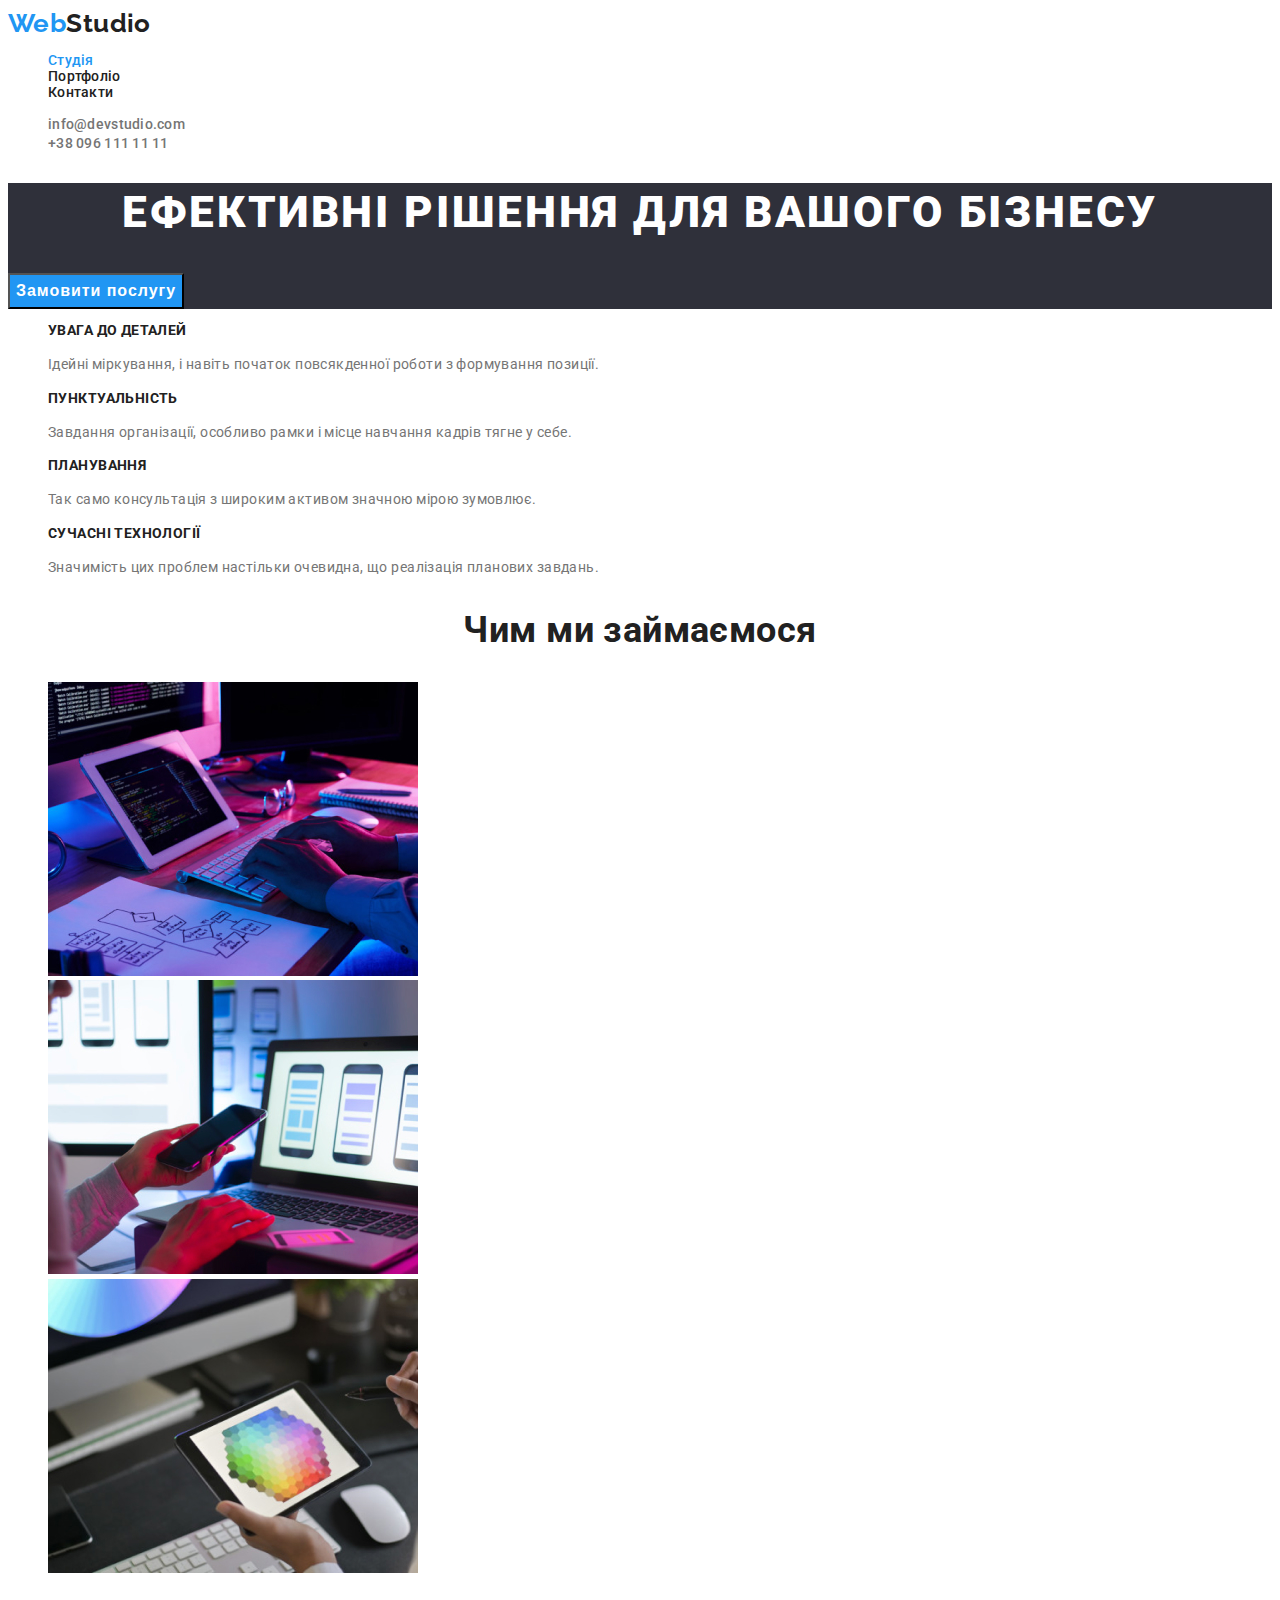
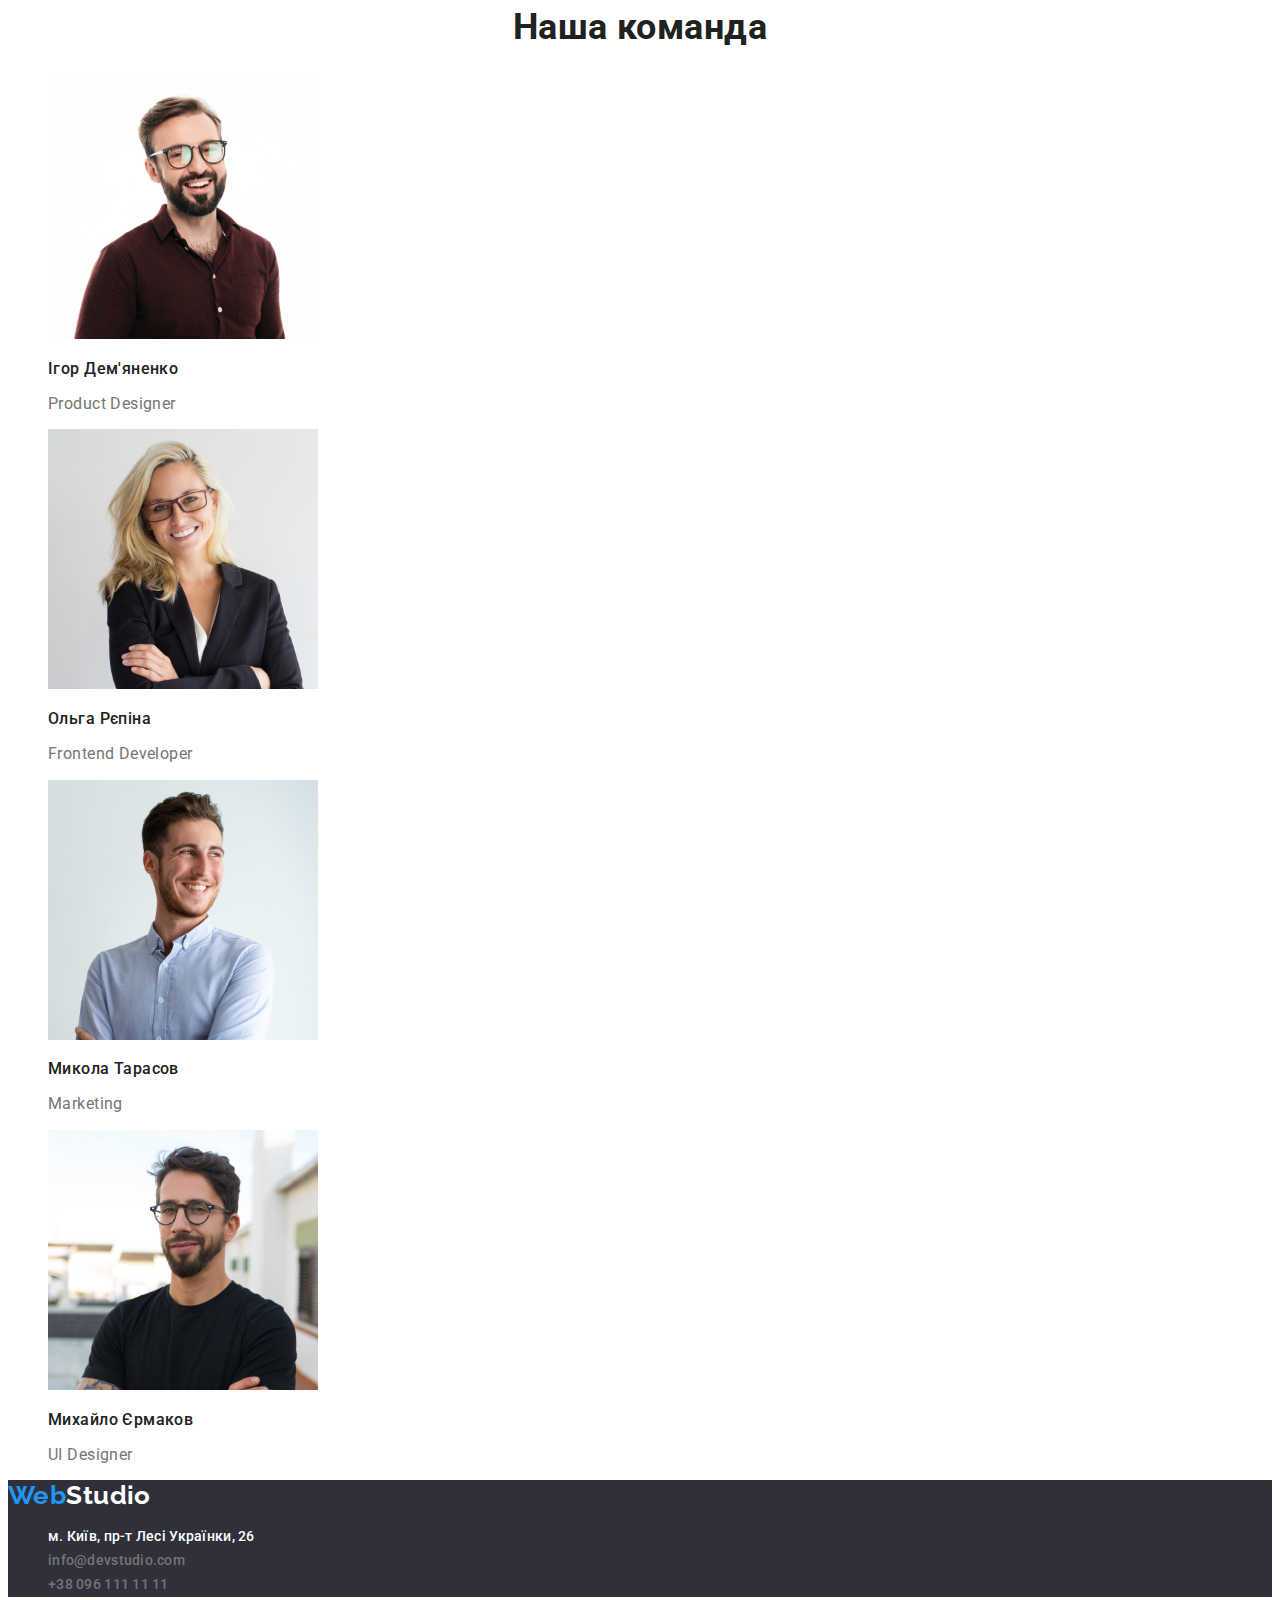
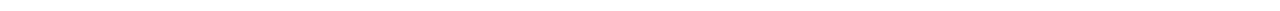
<file: index.html>
<!DOCTYPE html>
<html lang="uk">
  <head>
    <meta charset="UTF-8" />
    <meta http-equiv="X-UA-Compatible" content="IE=edge" />
    <meta name="viewport" content="width=device-width, initial-scale=1.0" />
    <title>Document</title>
    <link rel="preconnect" href="https://fonts.googleapis.com"> 
      <link rel="preconnect" href="https://fonts.gstatic.com" crossorigin> 
      <link rel="preconnect" href="https://fonts.googleapis.com"> 
      <link href="https://fonts.googleapis.com/css2?family=Raleway:wght@700&family=Roboto:wght@400;500;700;900&display=swap" rel="stylesheet"
    />
    <link rel="stylesheet" href="./css/styles.css" />
    
  </head>

  <body class="page">
    <!--Верхня частина-->
    <header>
      <a><span class="logoweb">Web</span><span class="logostudio">Studio</span></a>
      <nav>
        <ul class="list">
          <li class="list"><a href="" class="header-link-nav">Студія</a></li>
          <li class="list"><a href="./portfolio.html" >Портфоліо</a></li>
          <li class="list"><a href="">Контакти</a></li>
        </ul>
      </nav>

      <ul class="list">
        <li ><a href="mailto:info@devstudio.com" class="header-link-item">info@devstudio.com</a></li>
        <li ><a href="tel:+380961111111"  class="header-link-item">+38 096 111 11 11</a></li>
      </ul>
      
    </header>


    <main>
      <!--Головна частина-->
      <section class="title" >
        <h1 class="title" >Ефективні рішення для вашого бізнесу</h1>
        <button type="button" class="hero-button">Замовити послугу</button>
      </section>

      <!--Особливості-->

      <section>
        <h2 hidden class="">Переваги</h2>

        <ul class="listone" >
          <li>
            <h3 class="subtitle">УВАГА ДО ДЕТАЛЕЙ</h3>
            <p class="text">
              Iдейні міркування, і навіть початок повсякденної роботи з
              формування позиції.
            </p>
          </li>
          <li>
            <h3 class="subtitle">ПУНКТУАЛЬНІСТЬ</h3>
            <p class="text">
              Завдання організації, особливо рамки і місце навчання кадрів тягне
              у себе.
            </p>
          </li>
          <li>
            <h3 class="subtitle">ПЛАНУВАННЯ</h3>
            <p class="text">
              Так само консультація з широким активом значною мірою зумовлює.
            </p>
          </li>
          <li>
            <h3 class="subtitle">СУЧАСНІ ТЕХНОЛОГІЇ</h3>
            <p class="text">
              Значимість цих проблем настільки очевидна, що реалізація планових
              завдань.
            </p>
          </li>
        </ul>
      </section>

      <section class="main-content">
        <!--Блок чим ми займаємося-->
        <h2 class="section-title">Чим ми займаємося</h2>
        <ul class="listone">
          <li>
            <img src="./images/img4.jpg" alt="Написання коду" width="370" />
          </li>
          <li>
            <img
              src="./images/img5.jpg"
              alt="Написання коду для смартфону"
              width="370"
            />
          </li>
          <li>
            <img
              src="./images/img6.jpg"
              alt="Планшет з набором кольорів"
              width="370"
            />
          </li>
        </ul>
      </section>

      <section class="team">
        <!--Блок наша команда-->
        <h2 class="section-title">Наша команда</h2>
        <ul class="listone">
          <li>
            <img src="./images/img.jpg" alt="чоловік в окулярах" width="270" />
            <h3 class="team-name">Ігор Дем'яненко</h3>
            <p class="team-position">Product Designer</p>
          </li>

          <li class="team-member-card">
            <img
              src="./images/img1.jpg"
              alt="Блондинка в окулярах "
              width="270"
            />
            <h3 class="team-name">Ольга Рєпіна</h3>
            <p class="team-position">Frontend Developer</p>
          </li>

          <li class="team-member-card">
            <img src="./images/img2.jpg" alt="чоловік з бородою" width="270" />
            <h3 class="team-name">Микола Тарасов</h3>
            <p class="team-position">Marketing</p>
          </li>

          <li class="team-member-card">
            <img
              src="./images/img3.jpg"
              alt="чоловік в окулярах з бородою"
              width="270"
            />
            <h3 class="team-name">Михайло Єрмаков</h3>
            <p class="team-position">UI Designer</p>
          </li>
        </ul>
      </section>
    </main>

    <footer class="footer">
      <!--Підвал сторінки-->

      <a><span class="logoweb">Web</span><span class="logostudiof">Studio</span></a>

      <ul>
        <li class="list"><a href="https://www.google.com/maps/place/Lesi+Ukrainky+Blvd,+26,+Kyiv,+02000/@50.4265807,30.5383858,17z/data=!3m1!4b1!4m5!3m4!1s0x40d4cf0e033ecbe9:0x57a4dffefec77da0!8m2!3d50.4265807!4d30.5383858"
          target="_blank" rel="noreferrer noopener nofollow" class="footer-link-location">м. Київ, пр-т Лесі Українки, 26</a></li>
        <li class="list"><a href="mailto:info@devstudio.com" class="foter-link-item">info@devstudio.com</a></li>
        <li class="list"><a href="tel:+380961111111"  class="foter-link-item">+38 096 111 11 11</a></li>
      </ul>
    </footer>

  </body>
</html>
</file>
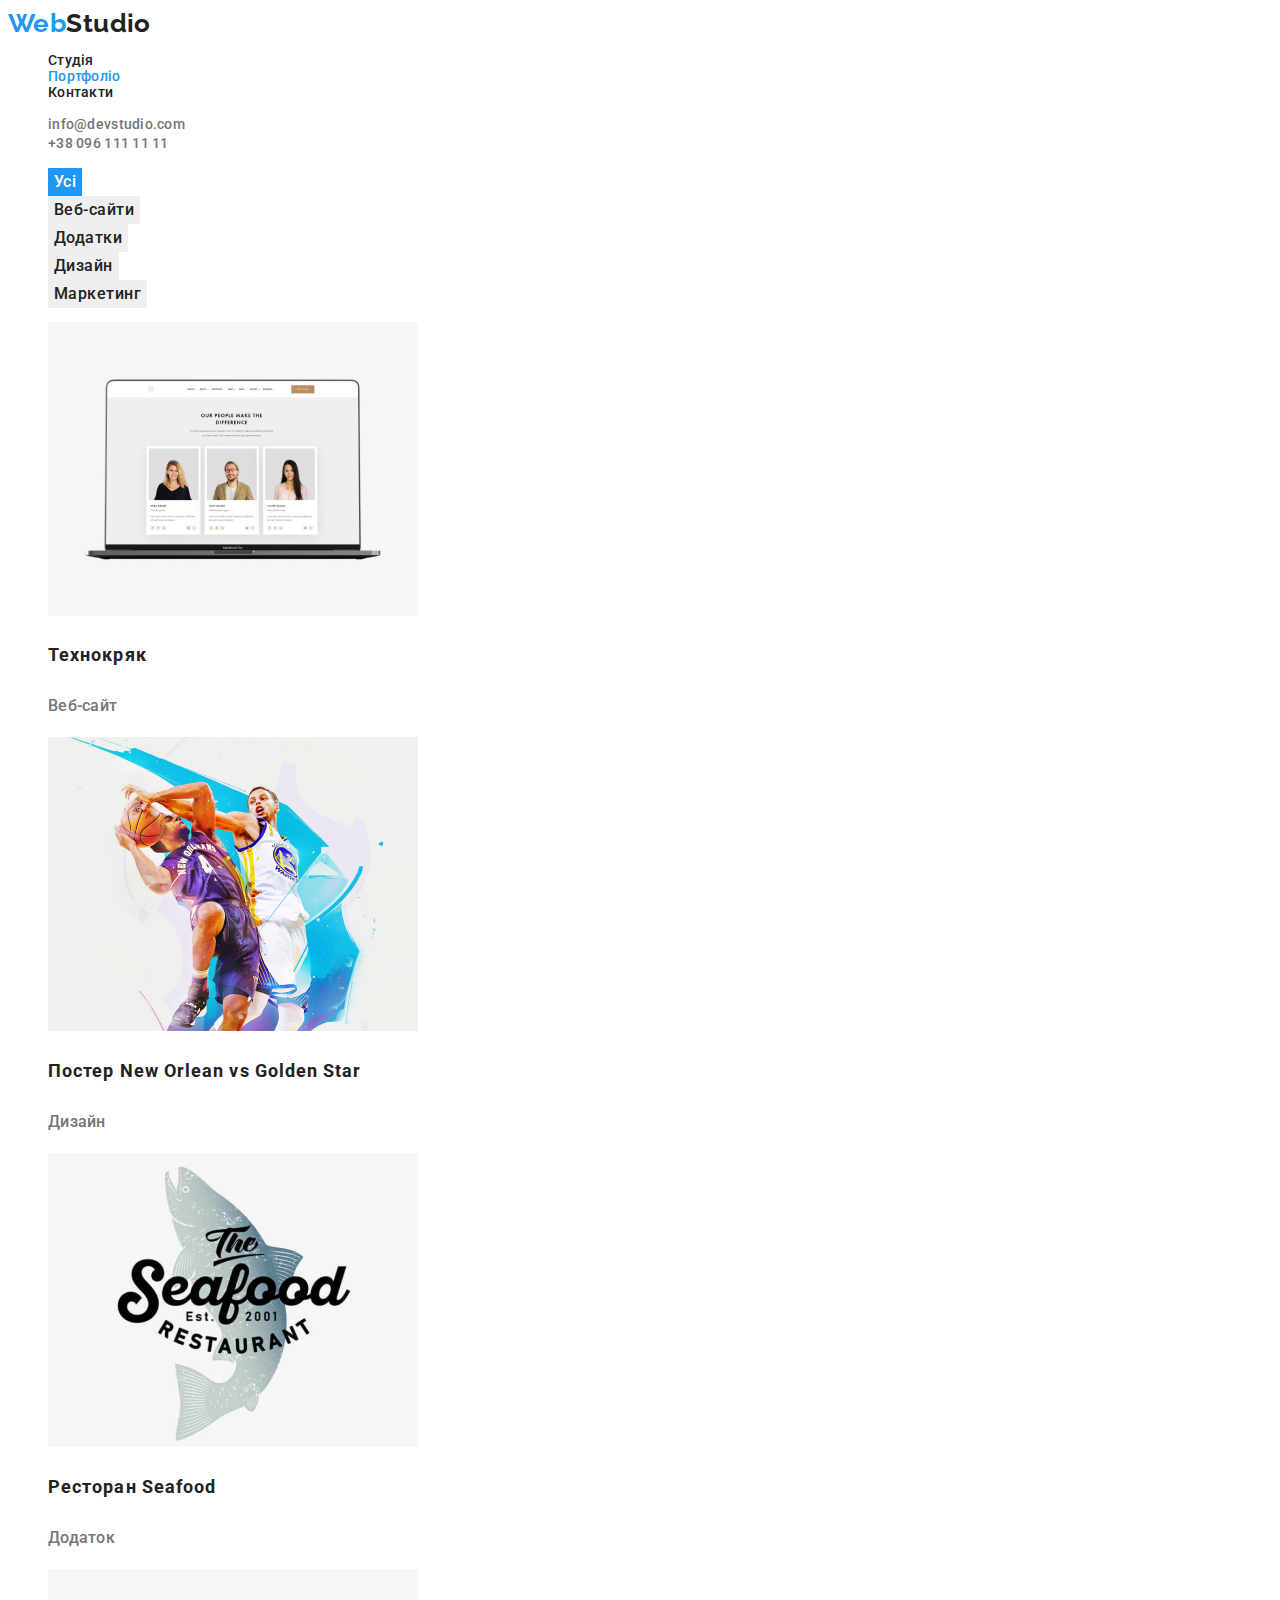
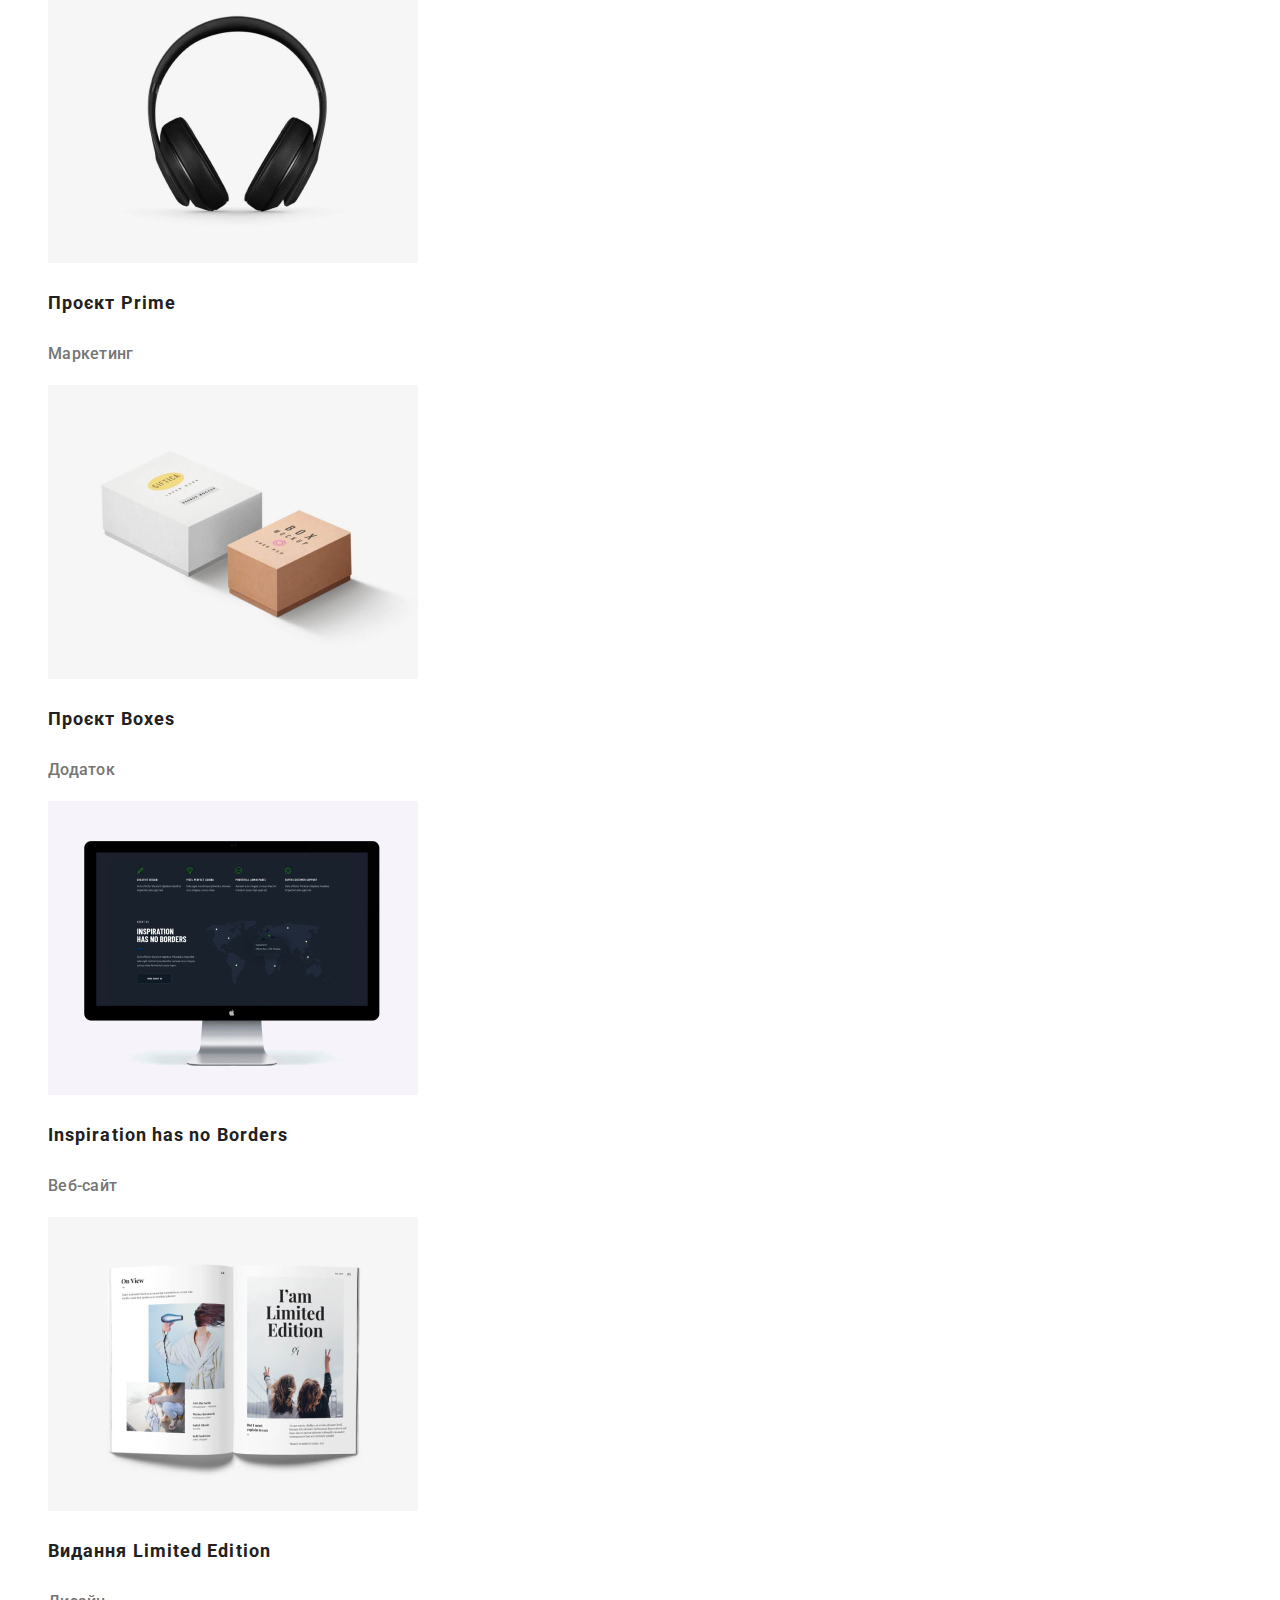
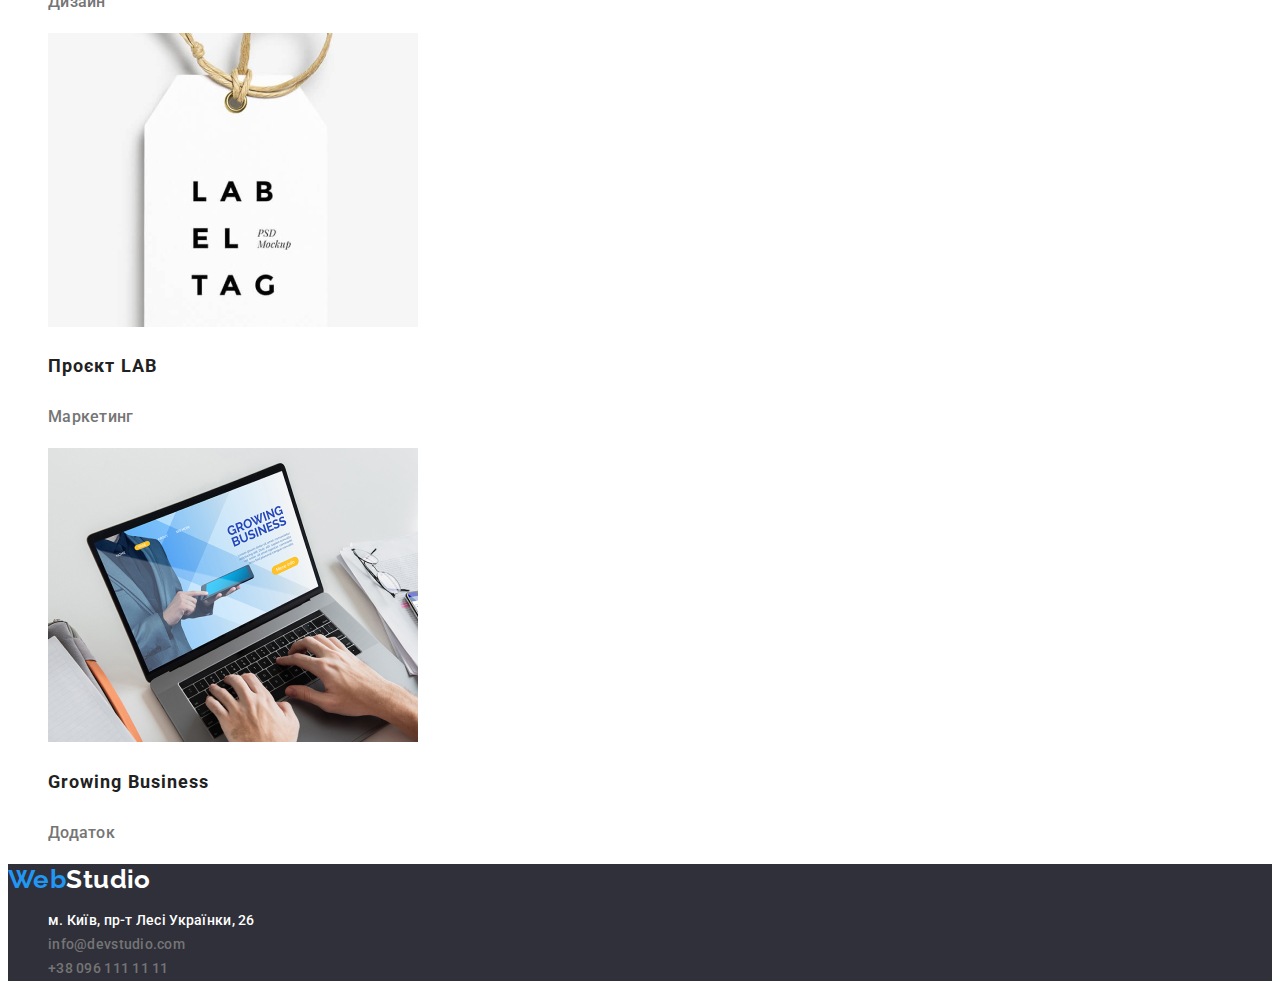
<file: portfolio.html>
<!DOCTYPE html>
<html lang="uk">
  <head>
    <meta charset="UTF-8" />
    <meta http-equiv="X-UA-Compatible" content="IE=edge" />
    <meta name="viewport" content="width=device-width, initial-scale=1.0" />
    <title>Portfolio</title>
    <link href="https://fonts.googleapis.com/css2?family=Raleway:wght@700&family=Roboto:wght@400;500;700;900&display=swap" rel="stylesheet"
    />
    <link rel="stylesheet" href="./css/styles.css" />
  </head>

  <body class="page">
    <!--Верхня частина-->
    <header>
      <a><span class="logoweb">Web</span><span class="logostudio">Studio</span></a>
      <nav>
        <ul class="list">
          <li class="list" ><a href="./index.html" >Студія</a></li>
          <li class="list"><a href=""  class="header-link-nav">Портфоліо</a></li>
          <li class="list"><a href="">Контакти</a></li>
        </ul>
      </nav>

      <ul class="list">
        <li><a href="mailto:info@devstudio.com" class="header-link-item">info@devstudio.com</a></li>
        <li><a href="tel:+380961111111"  class="header-link-item">+38 096 111 11 11</a></li>
      </ul>
      
    </header>

    <main>
      <!--Заголовок роботи-->

      <section>
        <h1 hidden class="">Наші роботи</h1>
        <ul class="list">
          <li><button  type="button" class="menu-button-light">Усі</button></li>
          <li><button  type="button" class="menu-button" >Веб-сайти</button></li>
          <li><button  type="button" class="menu-button" >Додатки</button></li>
          <li><button  type="button" class="menu-button" >Дизайн</button></li>
          <li><button  type="button" class="menu-button" >Маркетинг</button></li>
        </ul>

        <ul class="list">
          <li>
            <a href="#">
              <img src="./images/img7.jpg" alt="десктоп ноутбука" width="370" />
              <h3 class="product-name">Технокряк</h3>
              <p class="product-txt">Веб-сайт</p>
            </a>
          </li>

          <li>
            <a href="#">
              <img src="./images/img8.jpg" alt="гра в баскетбол" width="370" />
              <h3 class="product-name">Постер New Orlean vs Golden Star</h3>
              <p class="product-txt">Дизайн</p>
            </a>
          </li>

          <li>
            <a href="#">
              <img
                src="./images/img9.jpg"
                alt="ресторан морепродуктів"
                width="370"
              />
              <h3 class="product-name">Ресторан Seafood</h3>
              <p class="product-txt">Додаток</p>
            </a>
          </li>

          <li>
            <a href="#" class="product-link">
              <img src="./images/img10.jpg" alt="навушники" width="370" />
              <h3 class="product-name">Проєкт Prime</h3>
              <p class="product-txt">Маркетинг</p>
            </a>
          </li>

          <li>
            <a href="#" class="product-link">
              <img src="./images/img11.jpg" alt="Коробки" width="370" />
              <h3 class="product-name">Проєкт Boxes</h3>
              <p class="product-txt">Додаток</p>
            </a>
          </li>

          <li>
            <a href="#" class="product-link">
              <img
                src="./images/img12.jpg"
                alt="Десктоп компютера"
                width="370"
              />
              <h3 class="product-name">Inspiration has no Borders</h3>
              <p class="product-txt">Веб-сайт</p>
            </a>
          </li>

          <li>
            <a href="#" class="product-link">
              <img
                src="./images/img13.jpg"
                alt="розгорнута книга"
                width="370"
              />
              <h3 class="product-name">Видання Limited Edition</h3>
              <p class="product-txt">Дизайн</p>
            </a>
          </li>

          <li>
            <a href="#" class="product-link">
              <img src="./images/img14.jpg" alt="мітка з описом" width="370" />
              <h3 class="product-name">Проєкт LAB</h3>
              <p class="product-txt">Маркетинг</p>
            </a>
          </li>

          <li>
            <a href="#" class="product-link">
              <img src="./images/img15.jpg" alt="написання на клавіатрі" />
              <h3 class="product-name">Growing Business</h3>
              <p class="product-txt">Додаток</p>
            </a>
          </li>
        </ul>
      </section>
    </main>

    <footer class="footer">
      <!--Підвал сторінки-->

      <a><span class="logoweb">Web</span><span class="logostudiof">Studio</span></a>

      <ul >
        <li class="list"><a href="https://www.google.com/maps/place/Lesi+Ukrainky+Blvd,+26,+Kyiv,+02000/@50.4265807,30.5383858,17z/data=!3m1!4b1!4m5!3m4!1s0x40d4cf0e033ecbe9:0x57a4dffefec77da0!8m2!3d50.4265807!4d30.5383858"
          target="_blank" rel="noreferrer noopener nofollow" class="footer-link-location">м. Київ, пр-т Лесі Українки, 26</a></li>
        <li class="list"><a href="mailto:info@devstudio.com" class="foter-link-item">info@devstudio.com</a></li>
        <li class="list"><a href="tel:+380961111111"  class="foter-link-item">+38 096 111 11 11</a></li>
      </ul>
    </footer>
  </body>
</html>
</file>
<file: css/styles.css>
:root {
    /* Fonts */
    --main-font: Roboto, sans-serif;
    --secondary-font: Raleway, sans-serif;

    /* Text colours */
     --main-txt-color:#212121;
     --light-txt-color: #FFFF;
     --akc-txt-color: #2196F3 ;
     --second-text-color:#757575 ;

    /* Background colours */
    --main-bg-color:#FFFFFF;

     /* Others */
}

/* Reset */
.listone {
    text-decoration: none;
    list-style: none;
}
.link {
    text-decoration: none;
    color: currentColor;
}
.list {
    list-style: none;
}

a {
    text-decoration: none;
    color: currentColor;
}
.option {

    text-decoration: none;
}

.page {
    font-family:var(--main-font);
    font-size: 14px;
    line-height: 1.33;
    letter-spacing: 0.03em;
    color: var(--main-txt-color);
}

/**   HEADER   **/

.logoweb {
    font-family:var(--secondary-font);
    font-weight: 700;
    font-size: 26px;
    line-height: 1.19;
    color: var(--akc-txt-color);
}

.logostudio {
    font-family:var(--secondary-font);
    font-weight: 700;
    font-size: 26px;
    line-height: 1.19;
    color: var(--main-txt-color)
}

.list {
font-weight: 500;
line-height: 1.14;
letter-spacing: 0.02em;
color: var(--main-txt-color);
}

.header-link-nav {
    color: var(--akc-txt-color);
}
.header-link-item {
line-height: 1.4;
letter-spacing: 0.02em;
color: var(--second-text-color);
}
.header-link-item:hover {
    color:var(--akc-txt-color);
}
.list:hover {
    color:var(--akc-txt-color);
}
.list:focus {    
    color:var(--akc-txt-color);
}
.link:hover {
    color:var(--akc-txt-color);
}
.link:focus {
    color:var(--akc-txt-color);
}

.title {
font-weight: 900;
font-size: 44px;
line-height: 1.36;
text-align: center;
letter-spacing: 0.06em;
text-transform: uppercase;
color: var(--light-txt-color);
background-color: #2F303A;
}

.section-title {
font-size: 36px;
line-height: 1.16;
text-align: center;
}

.text {
line-height: 1.71;
color: var(--second-text-color) ;
}
.hero-button {
    font-weight: 700;
    font-size: 16px;
    line-height: 1.87;
    display: flex;
    align-items: center;
    text-align: center;
    letter-spacing: 0.06em;
    color:var(--main-bg-color);
    background-color: var(--akc-txt-color);
    }
.hero-button:hover {
        background-color:var(--second-text-color);
    }
    .hero-button:focus {
        background-color:var(--second-text-color);
    }

.product-name {
    font-size: 18px;
    line-height: 2.0;
    letter-spacing: 0.06em;
    color: var(--main-txt-color);
}

.product-txt {
    font-size: 16px;
    line-height: 1.87;
    color: var(--second-text-color);

}

.menu-button {
    font-family: inherit;
    cursor: pointer;
    border: none;
    font-style: normal;
    font-size: 16px;
    line-height: 1.62;
    text-align: center;
    color: var(--main-txt-color);
    font-weight: 500;
    letter-spacing: 0.03em;
     color: #212121;
}
.menu-button:hover,
.menu-button:focus {
    background-color: var(--akc-txt-color);
    color: var(--light-txt-color);
}
.menu-button-light { font-family: inherit;
    cursor: pointer;
    border: none;
    font-style: normal;
    font-size: 16px;
    line-height: 1.62;
    text-align: center;
    color: var(--main-txt-color);
    font-weight: 500;
    letter-spacing: 0.03em;
    background-color: var(--akc-txt-color);
    color: var(--light-txt-color);
}
.subtitle {
font-size: 14px;
line-height: 1.14;
text-transform: uppercase;
}

.team-name {
    font-weight: 500;
    font-size: 16px;
    line-height: 1.18;  
}

.team-position {
    font-size: 16px;
    line-height: 1.18;
    color:var(--second-text-color); 
}

.footer {
    background-color: #2F303A;
}

.footer-link-location {
   line-height: 1.71;
   color: var(--light-txt-color);
}
.foter-link-item {
    text-decoration: none;
   line-height: 1.71;
   color: var(--second-text-color);
}
.logostudiof {
    font-family:var(--secondary-font);
    font-weight: 700;
    font-size: 26px;
    line-height: 1.19;
    color:var(--light-txt-color);
}
.foter-link-item:hover {
    color: var(--akc-txt-color);
}
.foter-link-item:focus {
    color: var(--akc-txt-color);}
</file>
